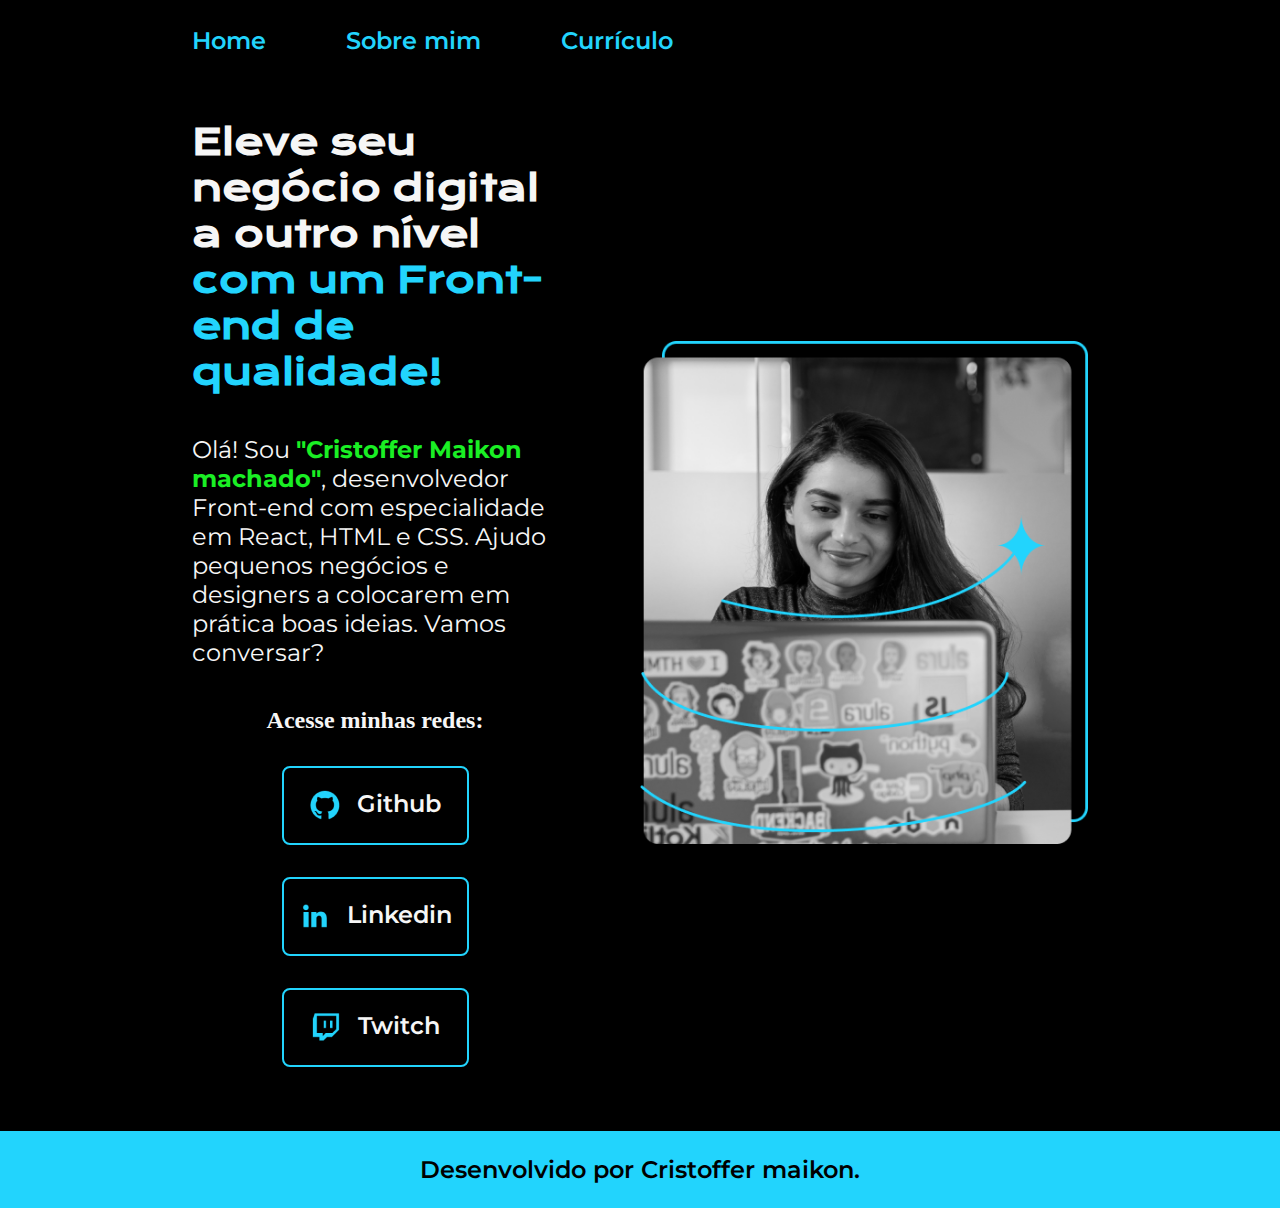
<file: index.html>
<!DOCTYPE html>
<html lang="pr-br">
  <head>
    <meta charset="UTF-8" />
    <meta http-equiv="X-UA-Compatible" content="IE=Edge" />
    <meta name="viewport" content="width=device-width, initial-scale=1.0" />
    <title>Portfolio</title>
    <link rel="Stylesheet" href="./styles/Styles.css" />
  </head>

  <body>
    <header class="cabecalho">
      <nav class="cabecalho__menu">
        <a class="cabecalho__menu__links" href="index.html">Home</a>
        <a class="cabecalho__menu__links" href="about.html">Sobre mim </a>
        <a class="cabecalho__menu__links" href="me.html">Currículo</a>
      </nav>
    </header>
    <main class="apresentacao">
      <section class="apresentacao__conteudo">
        <h1 class="apresentacao__conteudo__titulo">
          Eleve seu negócio digital a outro nível
          <strong class="Destaque">com um Front-end de qualidade!</strong>
        </h1>
        <p class="apresentacao__conteudo__texto">
          Olá! Sou
          <strong class="Destaque2">"Cristoffer Maikon machado"</strong>,
          desenvolvedor Front-end com especialidade em React, HTML e CSS. Ajudo
          pequenos negócios e designers a colocarem em prática boas ideias.
          Vamos conversar?
        </p>
        <div class="links">
          <h2 class="Titulo__links">Acesse minhas redes:</h2>
          <a class="link" href="https://www.instagram.com/cristoffer_maikon/">
            <img src="./assets/Logo Github.png" /> Github</a
          >
          <a class="link" href="https://linktr.ee/criiislul">
            <img src="./assets/Logo linkedin.png" /> Linkedin</a
          >
          <a class="link" href="https://google.com.br">
            <img src="./assets/Logo Twitch.png" /> Twitch</a
          >
        </div>
      </section>
      <img
        class="apresentacao__imagem"
        src="./assets/Imagem.png"
        alt="Imagem destaques para promocao"
      />
    </main>
    <footer class="rodape">
      <p>Desenvolvido por Cristoffer maikon.</p>
    </footer>
  </body>
</html>
</file>
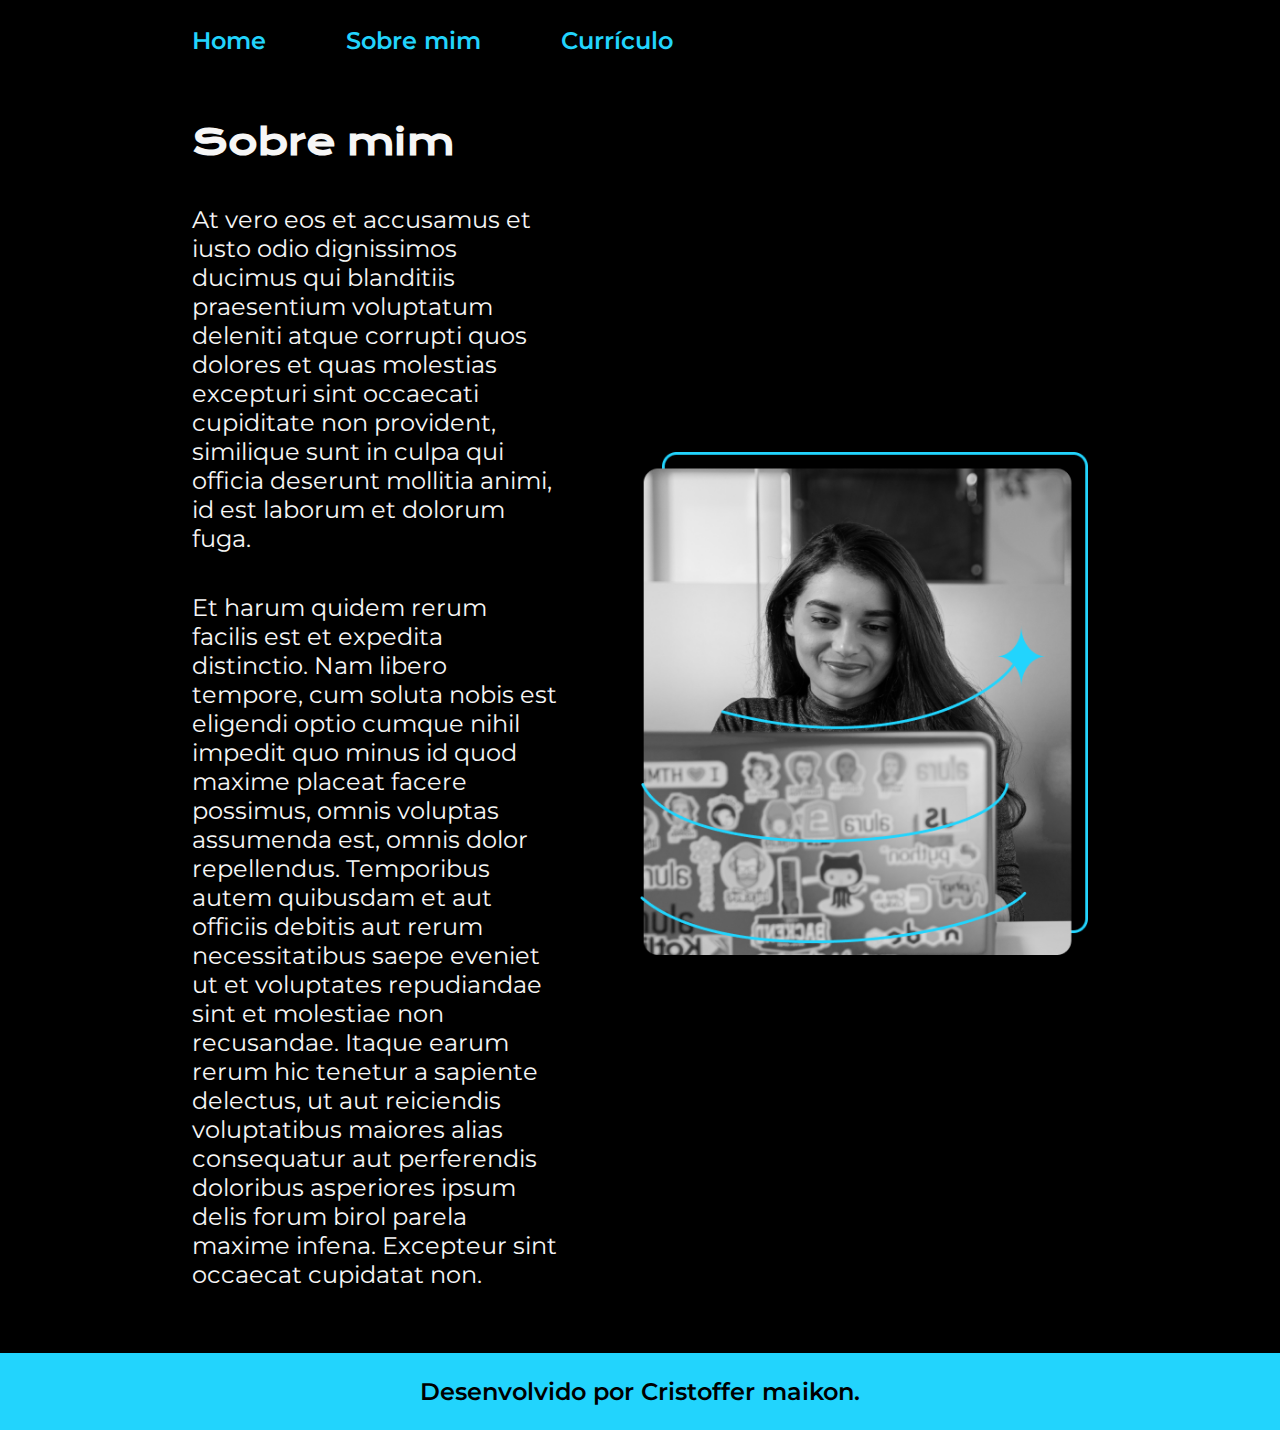
<file: about.html>
<!DOCTYPE html>
<html lang="pt-br">
  <head>
    <meta charset="UTF-8" />
    <meta name="viewport" content="width=device-width, initial-scale=1.0" />
    <title>Sobre mim</title>
    <link rel="stylesheet" href="./styles/Styles.css" />
  </head>
  <body>
    <header class="cabecalho">
      <nav class="cabecalho__menu">
        <a class="cabecalho__menu__links" href="index.html">Home</a>
        <a class="cabecalho__menu__links" href="about.html">Sobre mim </a>
        <a class="cabecalho__menu__links" href="me.html">Currículo</a>
      </nav>
    </header>
    <main class="apresentacao">
      <section class="apresentacao__conteudo">
        <h1 class="apresentacao__conteudo__titulo">Sobre mim</h1>
        <p class="apresentacao__conteudo__texto">
          At vero eos et accusamus et iusto odio dignissimos ducimus qui
          blanditiis praesentium voluptatum deleniti atque corrupti quos dolores
          et quas molestias excepturi sint occaecati cupiditate non provident,
          similique sunt in culpa qui officia deserunt mollitia animi, id est
          laborum et dolorum fuga.
        </p>
        <p class="apresentacao__conteudo__texto">
          Et harum quidem rerum facilis est et expedita distinctio. Nam libero
          tempore, cum soluta nobis est eligendi optio cumque nihil impedit quo
          minus id quod maxime placeat facere possimus, omnis voluptas assumenda
          est, omnis dolor repellendus. Temporibus autem quibusdam et aut
          officiis debitis aut rerum necessitatibus saepe eveniet ut et
          voluptates repudiandae sint et molestiae non recusandae. Itaque earum
          rerum hic tenetur a sapiente delectus, ut aut reiciendis voluptatibus
          maiores alias consequatur aut perferendis doloribus asperiores ipsum
          delis forum birol parela maxime infena. Excepteur sint occaecat
          cupidatat non.
        </p>
      </section>
      <img
        class="apresentacao__imagem"
        src="./assets/Imagem.png"
        alt="Imagem destaques para promocao"
      />
    </main>
    <footer class="rodape">
      <p>Desenvolvido por Cristoffer maikon.</p>
    </footer>
  </body>
</html>
</file>
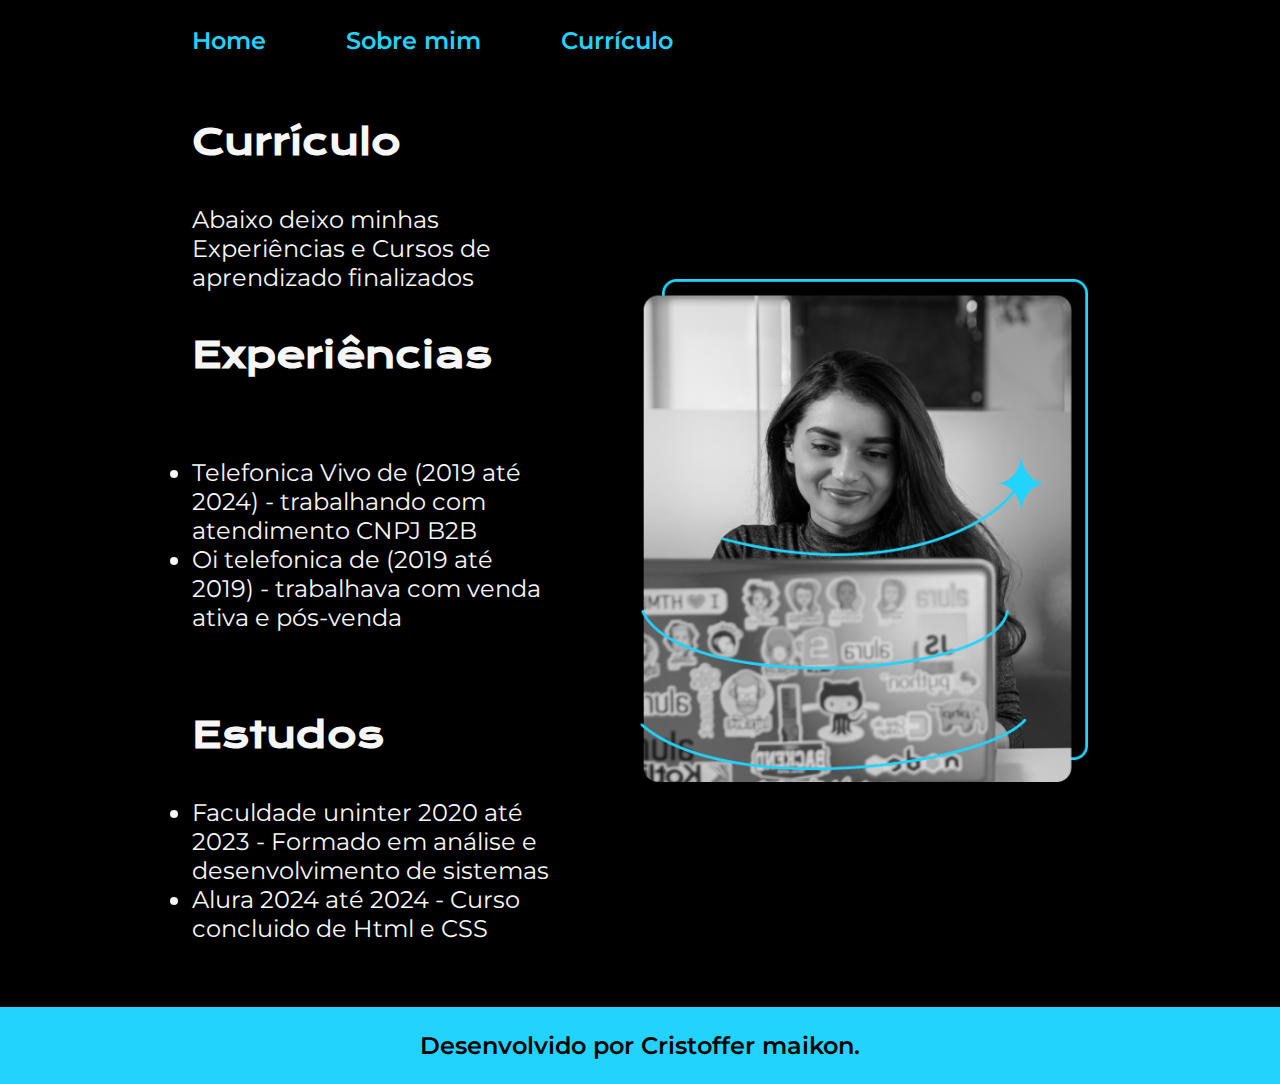
<file: me.html>
<!DOCTYPE html>
<html lang="pt-br">
  <head>
    <meta charset="UTF-8" />
    <meta name="viewport" content="width=device-width, initial-scale=1.0" />
    <title>Curriculum</title>
    <link rel="stylesheet" href="./styles/Styles.css" />
  </head>
  <body>
    <header class="cabecalho">
      <nav class="cabecalho__menu">
        <a class="cabecalho__menu__links" href="index.html">Home</a>
        <a class="cabecalho__menu__links" href="about.html">Sobre mim </a>
        <a class="cabecalho__menu__links" href="me.html">Currículo</a>
      </nav>
    </header>
    <main class="apresentacao">
      <section class="apresentacao__conteudo">
        <h1 class="apresentacao__conteudo__titulo">Currículo</h1>
        <p class="apresentacao__conteudo__texto">
          Abaixo deixo minhas Experiências e Cursos de aprendizado finalizados
        </p>
        <h2 class="apresentacao__conteudo__titulo">Experiências</h1>
        <p class="apresentacao__conteudo__texto">
            <ul class="apresentacao__conteudo__texto">
                <li>Telefonica Vivo de (2019 até 2024) - trabalhando com atendimento CNPJ
                B2B</li>
                <li> Oi telefonica de (2019 até 2019) - trabalhava com venda ativa e
          pós-venda
                </li>
            </ul>
        </p>
        <h2 class="apresentacao__conteudo__titulo">Estudos</h1>
            <ul class="apresentacao__conteudo__texto">
                <li class="apresentacao__conteudo__texto">
                Faculdade uninter 2020 até 2023 - Formado em análise e desenvolvimento
                de sistemas
                </li>
                <li class="apresentacao__conteudo__texto">
                Alura 2024 até 2024 - Curso concluido de Html e CSS
                </li>
            </ul>
      </section>
      <img class="apresentacao__imagem" src="./assets/Imagem.png" alt="Imagem destaques para promocao" />
    </main>
    <footer class="rodape">
      <p>Desenvolvido por Cristoffer maikon.</p>
    </footer>
  </body>
</html>
</file>
<file: styles/Styles.css>
@import url('https://fonts.googleapis.com/css2?family=Krona+One&family=Montserrat:ital,wght@0,100..900;1,100..900&display=swap');

:root{
    --cor-primaria: #000000;
    --cor-secundaria: #F6F6F6;
    --cor-terciaria: #22D4FD; 
    --cor-hover: #272727;

    --fonte-primaria: "Krona One", sans-serif;
    --fonte-secundaria: "Montserrat", sans-serif;
}
* {
    margin: 0;
    padding: 0;
}
body{
    background-color: var(--cor-primaria);
    color: var(--cor-secundaria);
    box-sizing: border-box;
}
.cabecalho{
    padding: 2% 0% 0% 15%

}
.cabecalho__menu{
    display:flex;
    gap: 80px;
}
.cabecalho__menu__links{
    font-family: var(--fonte-secundaria);
    font-size:1.5rem;
    font-weight: 600;
    color:var(--cor-terciaria);
    text-decoration: none;
}

.Destaque{color: var(--cor-terciaria)
}
.Destaque2{color: #1aef24
}
.apresentacao{
    padding:5% 15%;
    display: flex;
    align-items: center;
    justify-content: space-between;
    gap: 82px;
}

.apresentacao__conteudo{
    width: 50%;
    display:flex;
    flex-direction: column;
    gap: 40px;

}
.apresentacao__conteudo__titulo{
    font-size: 2.25rem;
    font-family: var(--fonte-primaria);
    
}
.apresentacao__conteudo__texto{
    font-size: 1.5rem;
    font-family: var(--fonte-secundaria);
}
.links{
    display:flex;
    justify-content: space-between;
    flex-direction: column;
    align-items: center;
    gap: 32px;
}
.Titulo_links{
    font-family:  var(--fonte-primaria);
    font-weight: 400;
    font-size: 1.5rem;
}

.link{
    display:flex;
    justify-content: center;
    border: 2px solid var(--cor-terciaria);
    gap: 16px;
    width: 50%;
    text-align: center;
    border-radius: 8px;
    font-size: 1.5rem;
    padding: 21.5px 0;
    text-decoration: none;
    color: var(--cor-secundaria);
    font-family: var(--fonte-secundaria);
    font-weight: 600;
}
.link:hover {
    background-color: var(--cor-hover);
    padding:4%
 }

 .apresentacao__imagem{
    width: 50%;
 }
 .rodape{
    padding:24px;
    text-align: center;
    font-family: var(--fonte-secundaria);
    font-size:1.5rem;
    font-weight: 600;
    color:var(--cor-primaria);
    background-color: var(--cor-terciaria);
 }

 @media(max-width:1200px){
    .cabecalho{
        padding:10% 
    }

    .cabecalho__menu{
        justify-content: center;
    }

    .apresentacao{
        flex-direction: column-reverse;
        padding:5%;
    }
    .apresentacao__conteudo{
        width:auto;
    }
       
}
</file>
